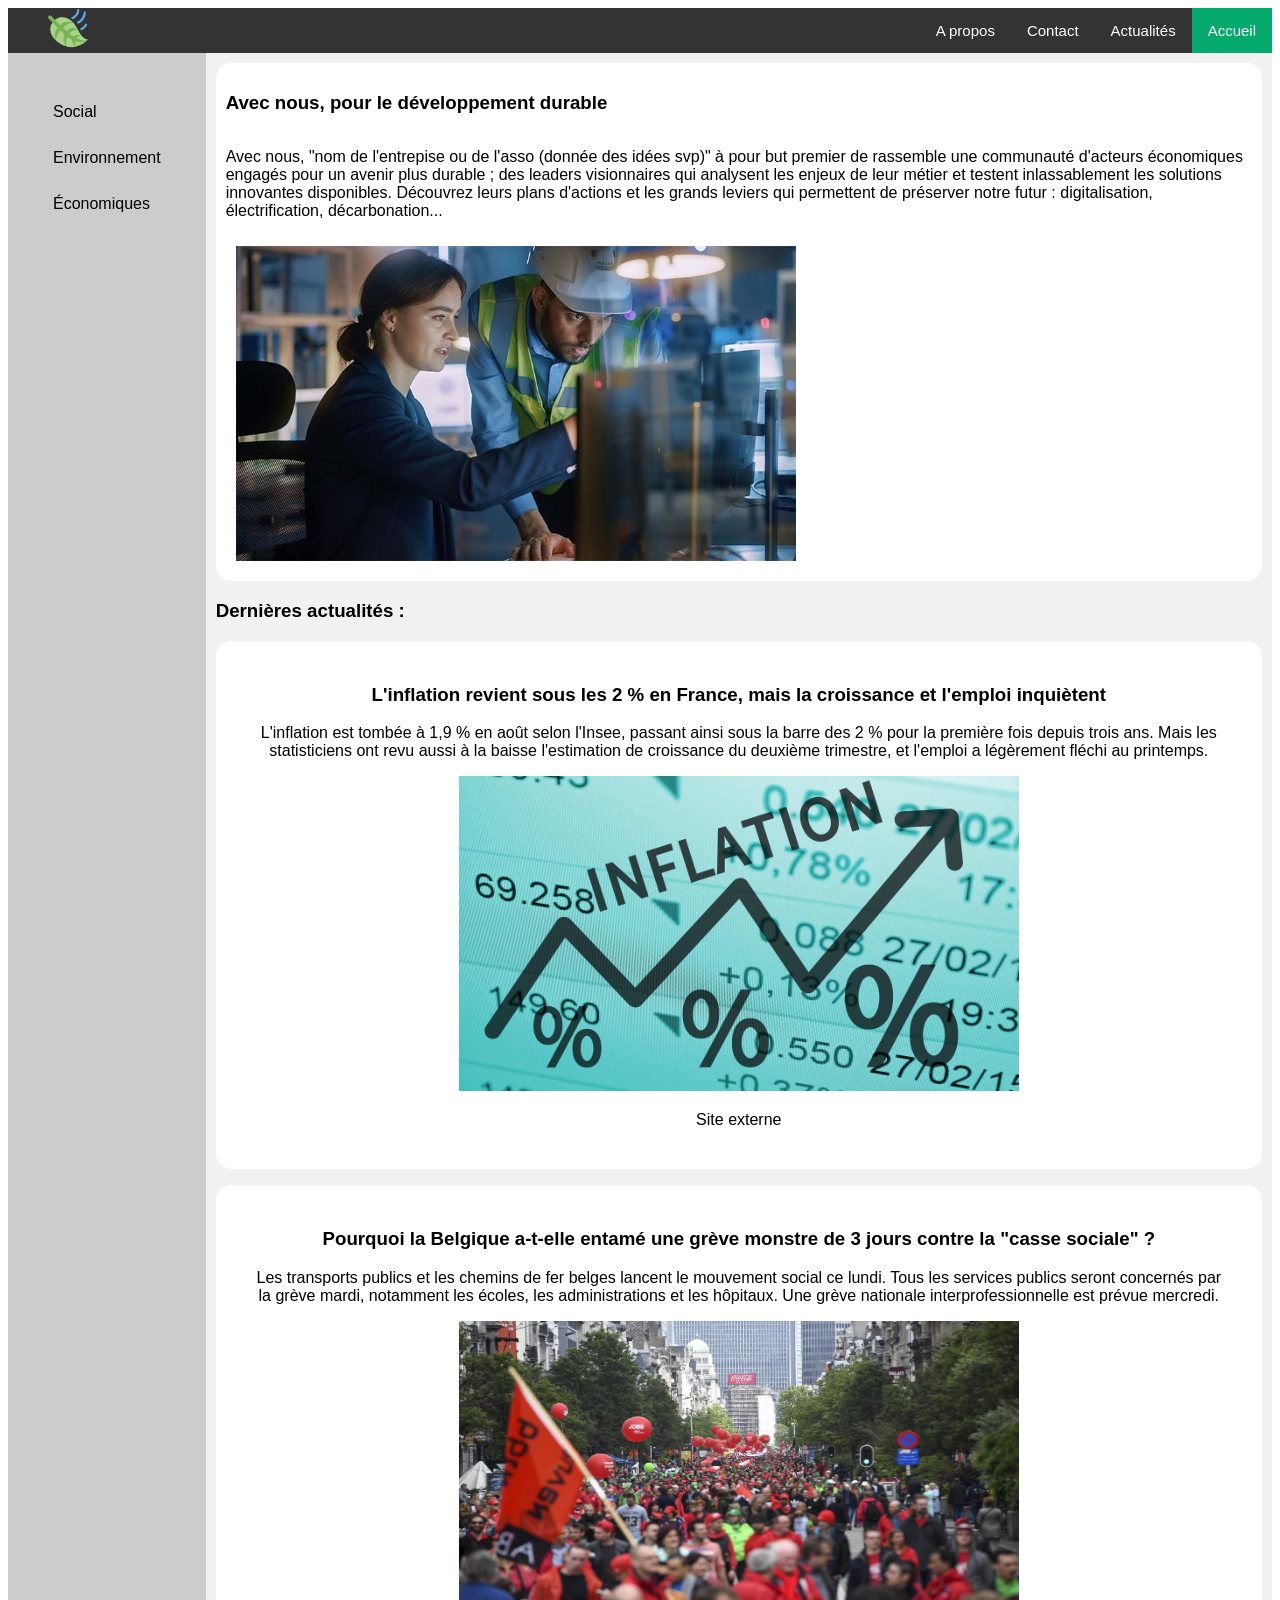
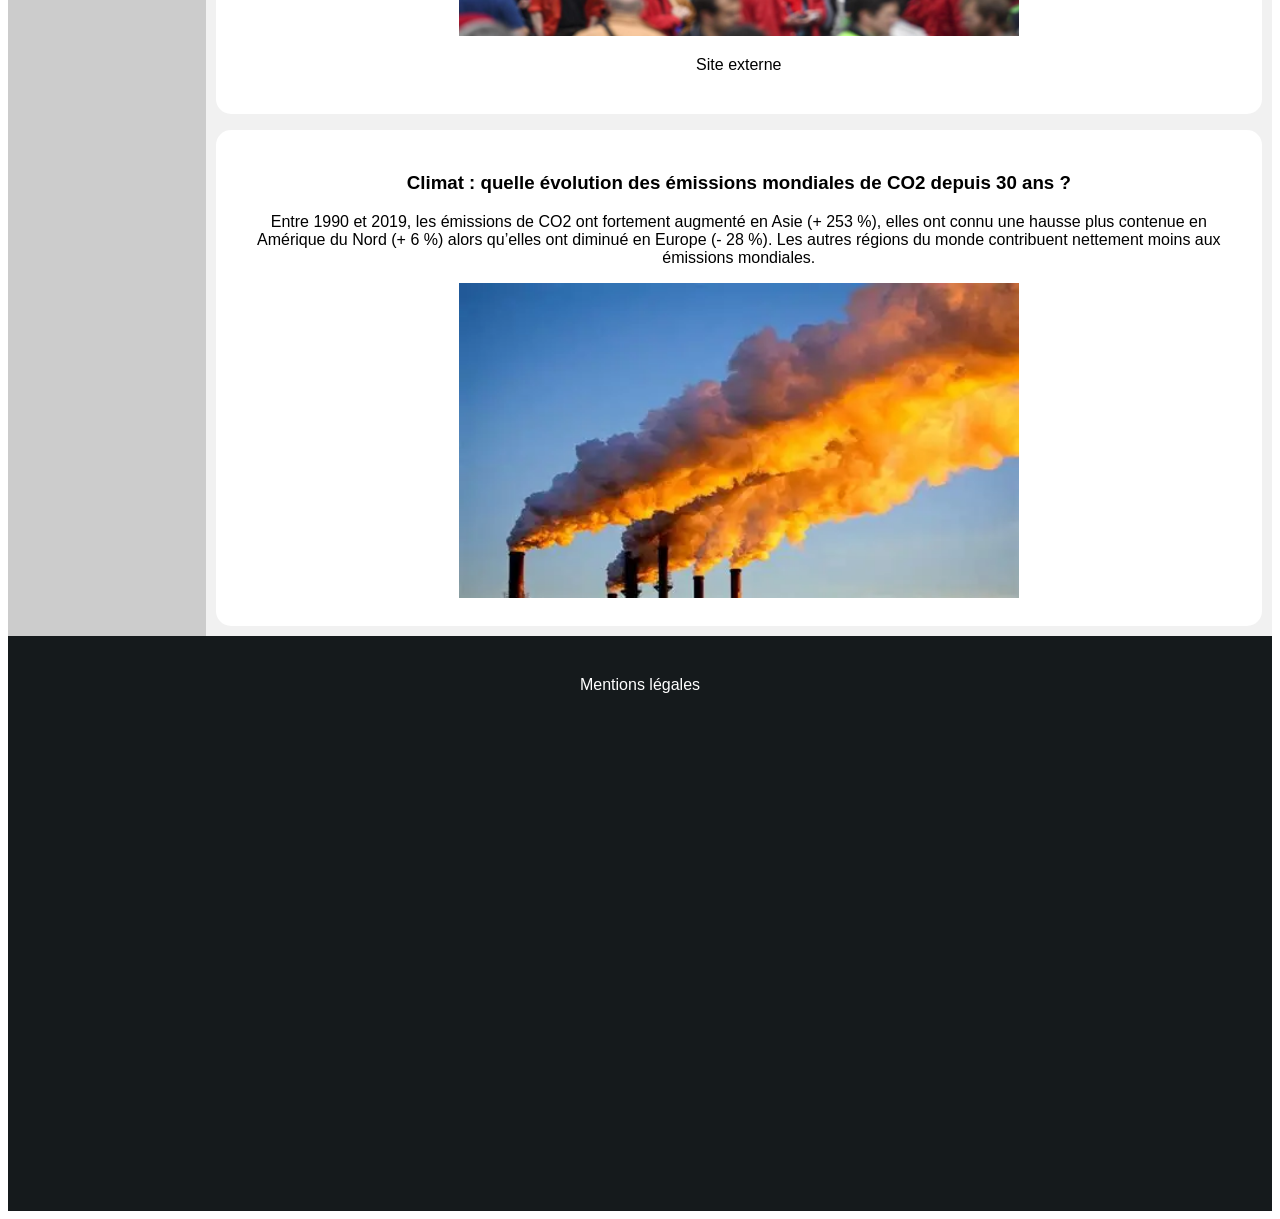
<file: index.html>
<!DOCTYPE html>
<html lang="fr">
<head>
<title>Accueil</title>
<link rel="icon" href="images\logo.png" />
<link href="https://uiaas.myschneider.se.com/@quartzds/se-fonts/@1.0.0-beta.5/dist/fonts/ArialRoundedMTforSE-Bold_Paneuropean.woff2" rel="stylesheet">
<link rel="stylesheet" href="mystyle.css">
<meta charset="utf-8">
<meta name="viewport" content="width=device-width, initial-scale=1">
<style>

</style>
</head>



<header>

<ul class="topnav">
  <img src="images\logo.png" width="40" height="40" >
  <li><a class="active" href="index.html">Accueil</a></li>
  <li><a href="news.html">Actualités</a></li>
  <li><a href="contact.html">Contact</a></li>
  <li class="right"><a href="about.html">A propos</a></li>
</ul>


 
</div>

</header>

<body>

<section>

 <nav>
<ul class="slidenav">
  <li><a href="news_social.html">Social</a></li>
  <li><a href="news_environnement.html">Environnement</a></li>
  <li><a href="news_economique.html">Économiques</a></li>
</ul>
 </nav>

<article>
  
<div class="block">
  
<div id="block" class="item">
<div class="aligne">

<h1>Avec nous, pour le développement durable</h1>
<p> Avec nous, "nom de l'entrepise ou de l'asso (donnée des idées svp)" à pour but premier de rassemble une communauté d'acteurs économiques engagés pour un avenir plus durable ; des leaders visionnaires qui analysent les enjeux de leur métier et testent inlassablement les solutions innovantes disponibles. Découvrez leurs plans d'actions et les grands leviers qui permettent de préserver notre futur : digitalisation, électrification, décarbonation...</p>
<div class="centerimg">

<img src="images\Accueil.jpg">

</div>
</div>

</div>
<h1>Dernières  actualités :</h1>



<div id="block" class="item">
<a href="https://www.lesechos.fr/economie-france/conjoncture/linflation-revient-sous-les-2-en-france-mais-la-croissance-et-lemploi-inquietent-2116070">
<h1>L'inflation revient sous les 2 % en France, mais la croissance et l'emploi inquiètent</h1>
<p>L'inflation est tombée à 1,9 % en août selon l'Insee, passant ainsi sous la barre des 2 % pour la première fois depuis trois ans. Mais les statisticiens ont revu aussi à la baisse l'estimation de croissance du deuxième trimestre, et l'emploi a légèrement fléchi au printemps.</p>

<img src="images\news_economie__a1_minia.jpeg"  width="560" height="315">
<p>Site externe</p>

</a>
</div>

<p> </p>


<div id="block" class="item">
<a href="https://www.tf1info.fr/international/pourquoi-la-belgique-a-t-elle-entame-une-greve-monstre-de-3-jours-contre-la-casse-sociale-2408554.html">
<h1>Pourquoi la Belgique a-t-elle entamé une grève monstre de 3 jours contre la "casse sociale" ?</h1>
<p>Les transports publics et les chemins de fer belges lancent le mouvement social ce lundi.  Tous les services publics seront concernés par la grève mardi, notamment les écoles, les administrations et les hôpitaux.
Une grève nationale interprofessionnelle est prévue mercredi.</p>

<img src="images\news_social__a1_minia.jpg"  width="560" height="315">
<p>Site externe</p>

</a>
</div>

<p> </p>


<div id="block" class="item">
<a href="news_environnement_a1.html">
<h1>Climat : quelle évolution des émissions mondiales de CO2 depuis 30 ans ?</h1>
<p>Entre 1990 et 2019, les émissions de CO2 ont fortement augmenté en Asie (+ 253 %), elles ont connu une hausse plus contenue en Amérique du Nord (+ 6 %) alors qu’elles ont diminué en Europe (- 28 %). Les autres régions du monde contribuent nettement moins aux émissions mondiales.</p>

<img src="images\news_environnement__a1_minia.webp"  width="560" height="315">

</a>
</div>


</div>



 </article>
</section>


<footer>
 <p><a href="mentions_legal.html">Mentions légales</p>
</footer>


</body>
</html>
</file>
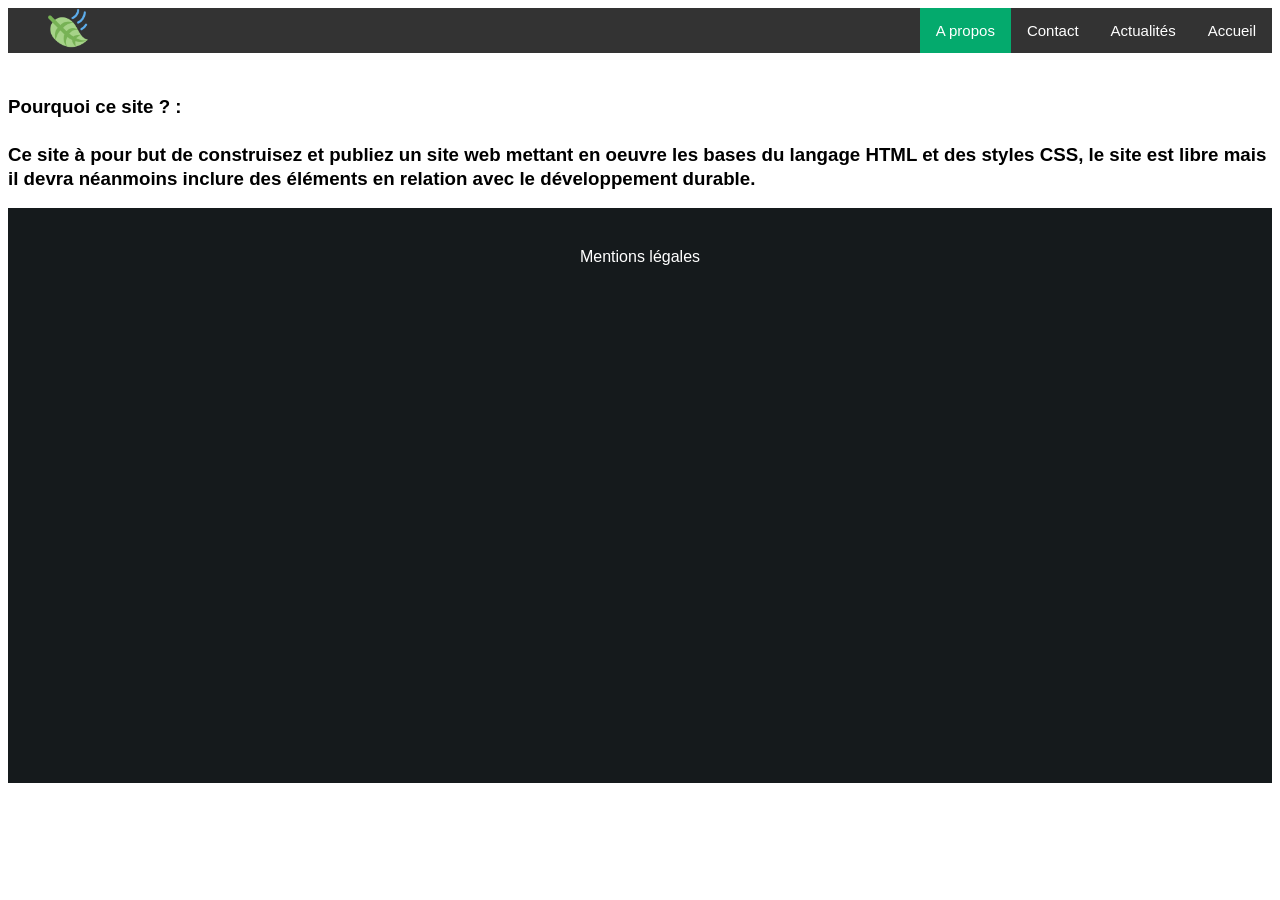
<file: about.html>
<!DOCTYPE html>
<html lang="fr">
<head>
<title>A propos</title>
<link rel="icon" href="images\logo.png" />
<link href="https://uiaas.myschneider.se.com/@quartzds/se-fonts/@1.0.0-beta.5/dist/fonts/ArialRoundedMTforSE-Bold_Paneuropean.woff2" rel="stylesheet">
<link rel="stylesheet" href="mystyle.css">
<meta charset="utf-8">
<meta name="viewport" content="width=device-width, initial-scale=1">
<style>

</style>
</head>



<header>

<ul class="topnav">
  <img src="images\logo.png" width="40" height="40" >
  <li><a href="index.html">Accueil</a></li>
  <li><a href="news.html">Actualités</a></li>
  <li><a href="contact.html">Contact</a></li>
  <li class="right"><a class="active" href="about.html">A propos</a></li>
</ul>


 
</div>

</header>

<body>

<section>







  
 
<h1>  	</h1>

<p> </p>
<h3><br>ㅤPourquoi ce site ? :<br>
<br>
ㅤㅤCe site à pour but de construisez et publiez un site web mettant en oeuvre les bases du langage HTML et des styles CSS, le site est libre mais il devra néanmoins inclure des éléments en relation avec le
développement durable.
</h3>
 
 

 




</section>


<footer>
 <p><a href="mentions_legal.html">Mentions légales</p>
</footer>


</body>
</html>
</file>
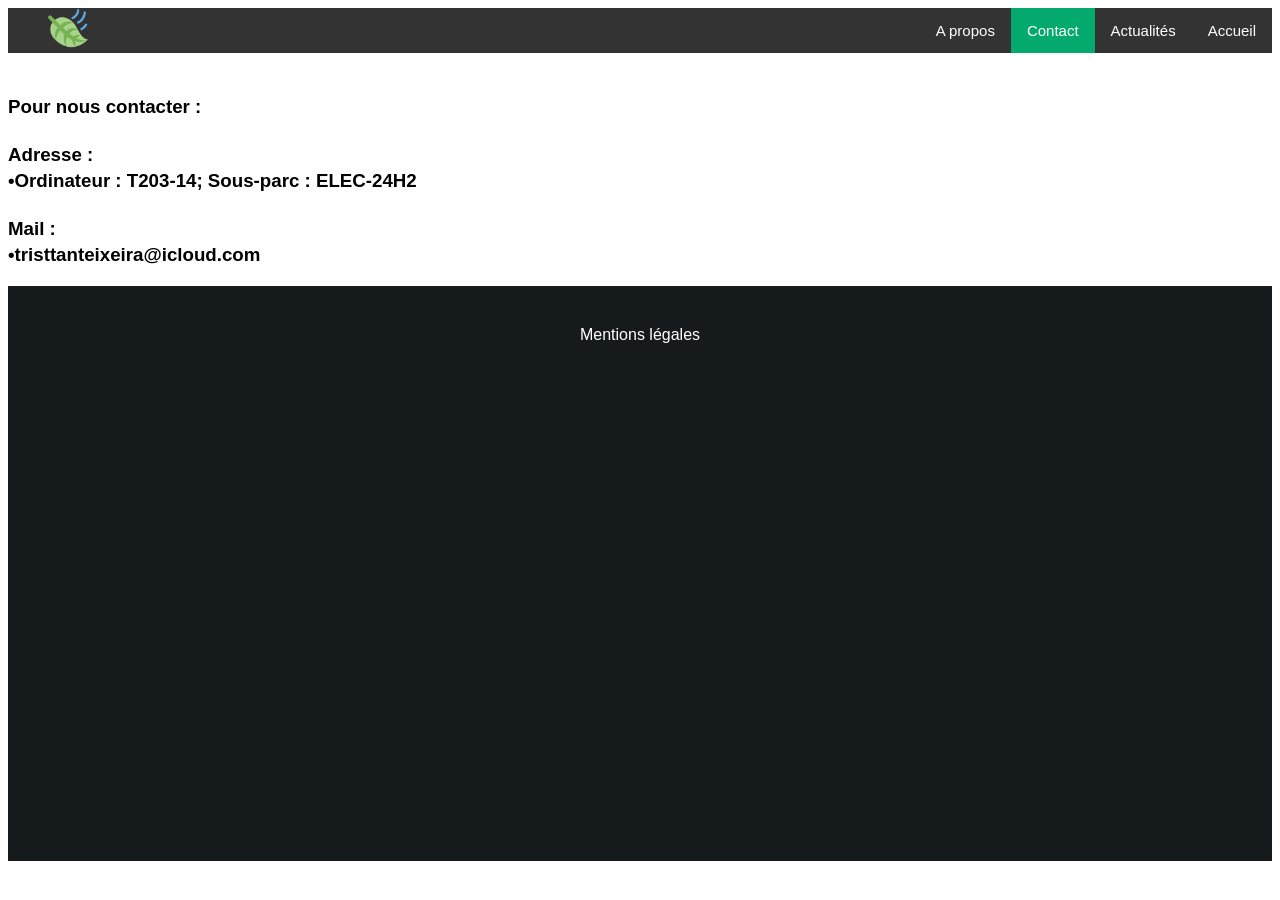
<file: contact.html>
<!DOCTYPE html>
<html lang="fr">
<head>
<title>Contact</title>
<link rel="icon" href="images\logo.png" />
<link href="https://uiaas.myschneider.se.com/@quartzds/se-fonts/@1.0.0-beta.5/dist/fonts/ArialRoundedMTforSE-Bold_Paneuropean.woff2" rel="stylesheet">
<link rel="stylesheet" href="mystyle.css">
<meta charset="utf-8">
<meta name="viewport" content="width=device-width, initial-scale=1">
<style>

</style>
</head>



<header>

<ul class="topnav">
  <img src="images\logo.png" width="40" height="40" >
  <li><a  href="index.html">Accueil</a></li>
  <li><a href="news.html">Actualités</a></li>
  <li><a class="active" href="contact.html">Contact</a></li>
  <li class="right"><a href="about.html">A propos</a></li>
</ul>


 
</div>

</header>

<body>

<section>







  
 
<h1>  	</h1>

<p> </p>
<h3><br>ㅤPour nous contacter :<br>
<br>
ㅤㅤAdresse :<br>
ㅤㅤㅤ•ㅤOrdinateur : T203-14; Sous-parc : ELEC-24H2<br>
<br>
ㅤㅤMail :<br>
ㅤㅤㅤ•ㅤtristtanteixeira@icloud.com</h3>
 
 

 




</section>


<footer>
 <p><a href="mentions_legal.html">Mentions légales</p>
</footer>


</body>
</html>
</file>
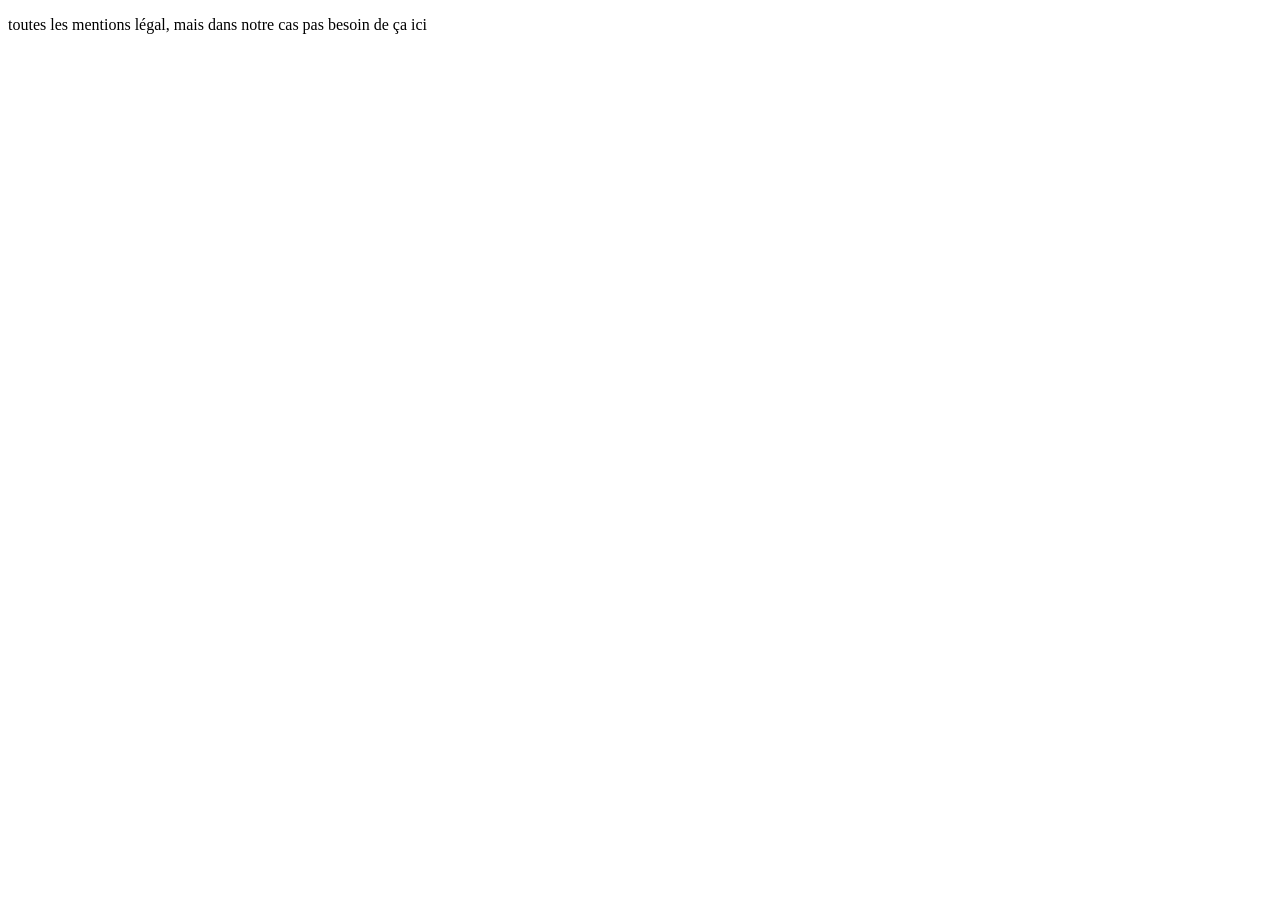
<file: mentions_legal.html>
<!DOCTYPE html>
<html lang="fr">
<head>
<title>Test</title>
<link rel="icon" href="U:\Downloads\1f343.png" />
<link href="https://uiaas.myschneider.se.com/@quartzds/se-fonts/@1.0.0-beta.5/dist/fonts/ArialRoundedMTforSE-Bold_Paneuropean.woff2" rel="stylesheet">
<meta charset="utf-8">
<meta name="viewport" content="width=device-width, initial-scale=1">
</head>






<header>


</header>


<body>
<p>toutes les mentions légal, mais dans notre cas pas besoin de ça ici </p>

</body>
</html>
</file>
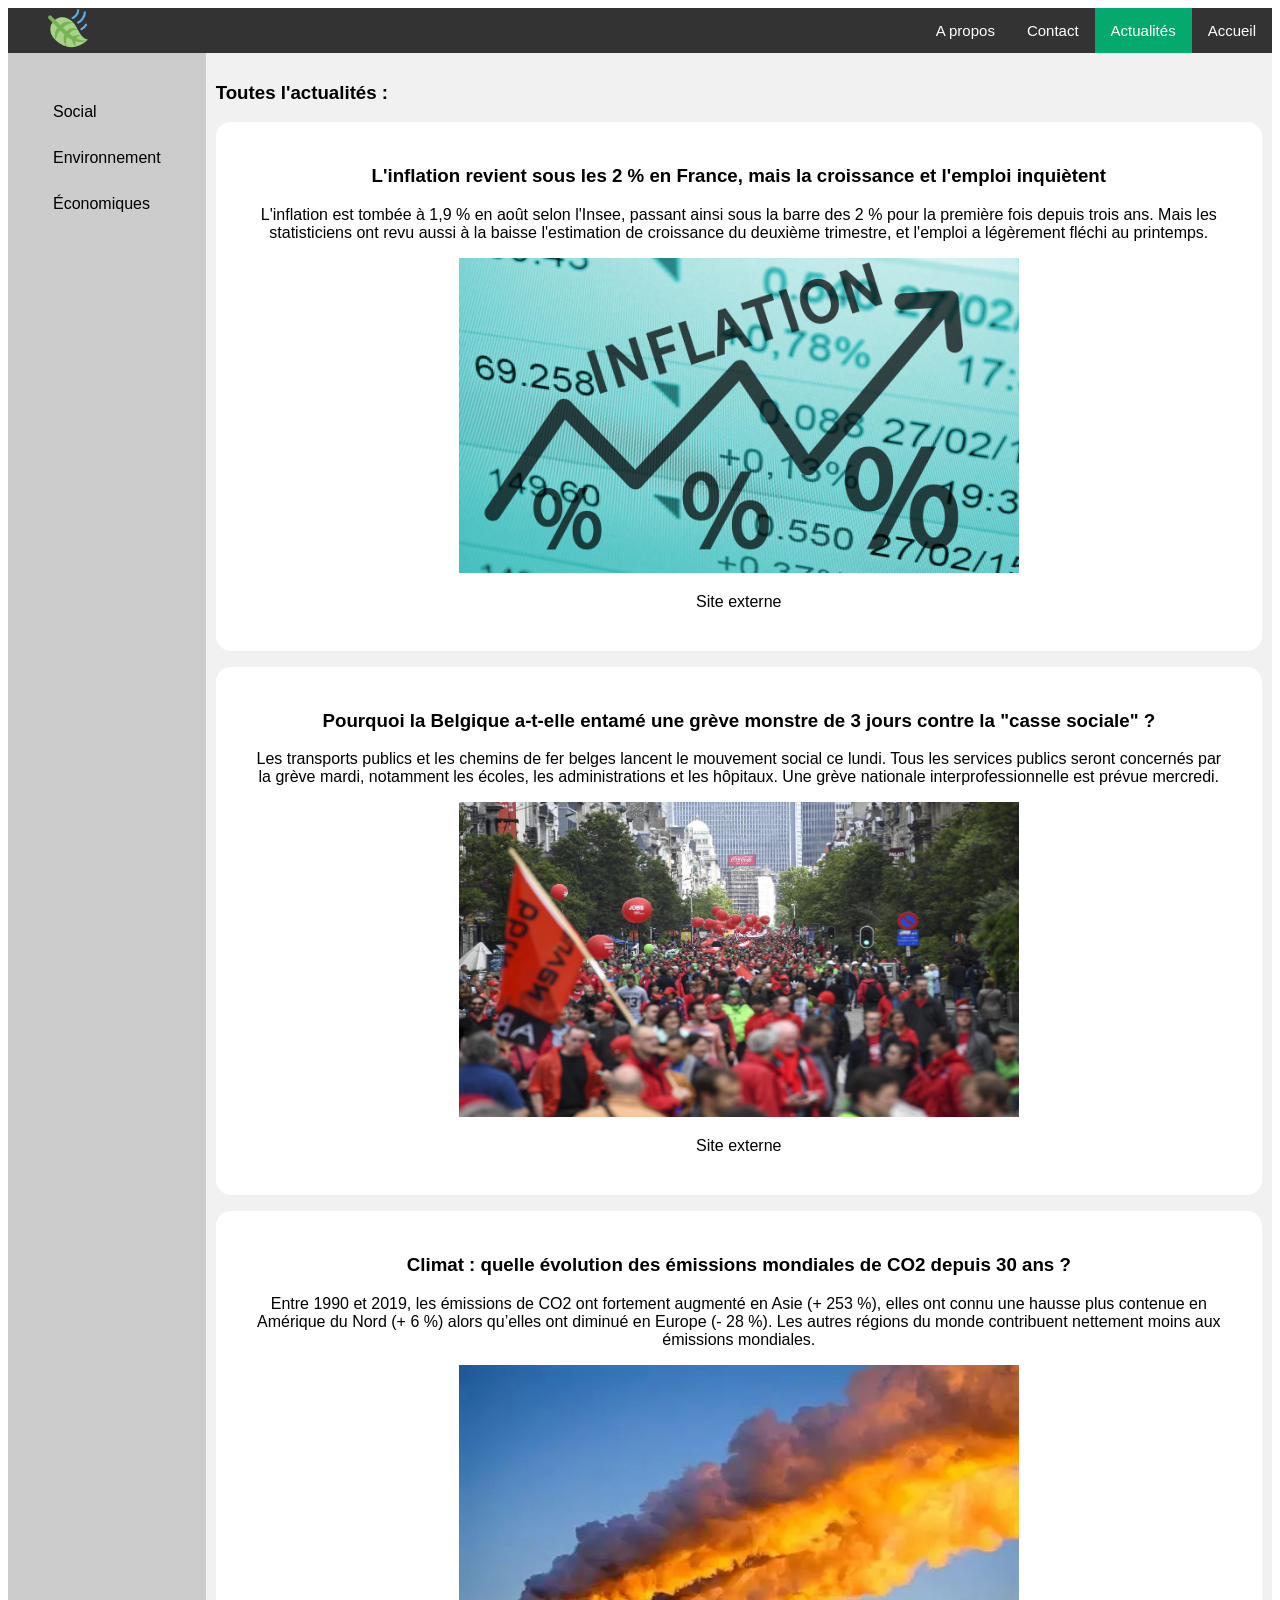
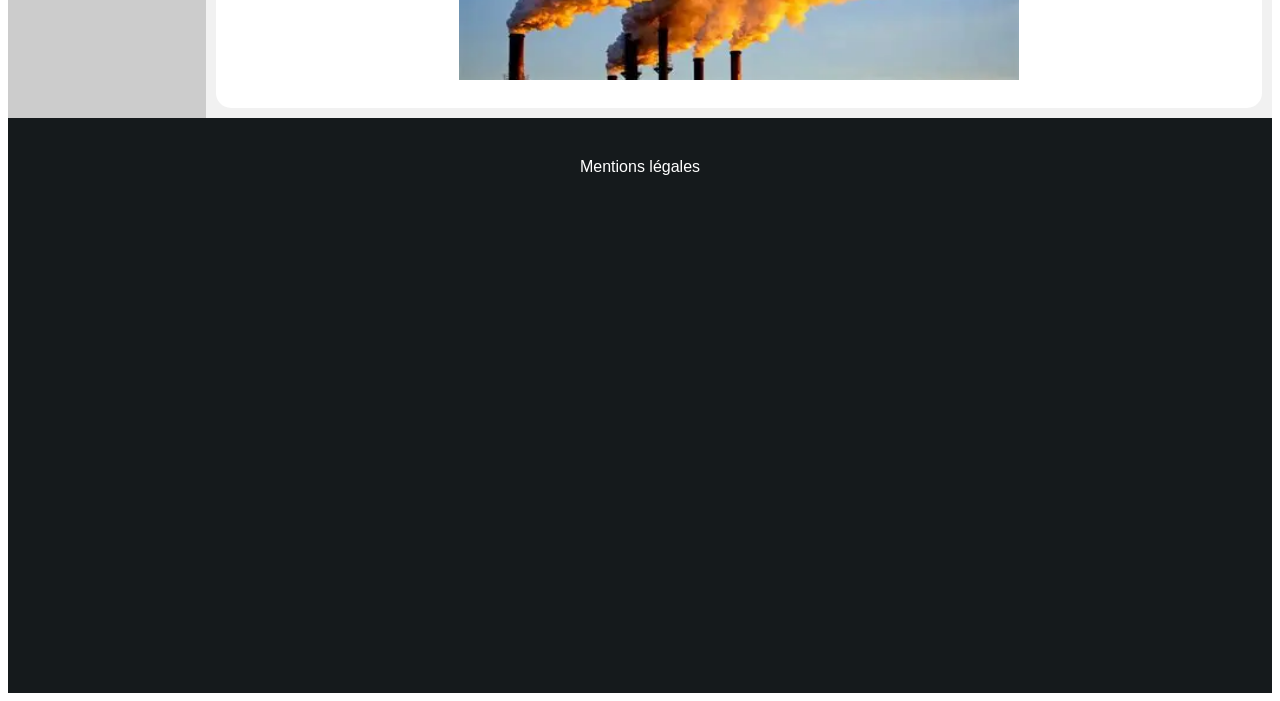
<file: news.html>
<!DOCTYPE html>
<html lang="fr">
<head>
<title>Actualités</title>
<link rel="icon" href="images\logo.png" />
<link href="https://uiaas.myschneider.se.com/@quartzds/se-fonts/@1.0.0-beta.5/dist/fonts/ArialRoundedMTforSE-Bold_Paneuropean.woff2" rel="stylesheet">
<link rel="stylesheet" href="mystyle.css">
<meta charset="utf-8">
<meta name="viewport" content="width=device-width, initial-scale=1">
<style>


</style>
</head>



<header>

<ul class="topnav">
  <img src="images\logo.png" width="40" height="40" >
  <li><a href="index.html">Accueil</a></li>
  <li><a class="active" href="news.html">Actualités</a></li>
  <li><a href="contact.html">Contact</a></li>
  <li class="right"><a href="about.html">A propos</a></li>
</ul>


 
</div>

</header>

<body>

<section>

 <nav>
<ul class="slidenav">
  <li><a href="news_social.html">Social</a></li>
  <li><a href="news_environnement.html">Environnement</a></li>
  <li><a href="news_economique.html">Économiques</a></li>
</ul>
 </nav>

<article>
  
<div class="block">
  

<h1>Toutes l'actualités :</h1>



<div id="block" class="item">
<a href="https://www.lesechos.fr/economie-france/conjoncture/linflation-revient-sous-les-2-en-france-mais-la-croissance-et-lemploi-inquietent-2116070">
<h1>L'inflation revient sous les 2 % en France, mais la croissance et l'emploi inquiètent</h1>

<p>L'inflation est tombée à 1,9 % en août selon l'Insee, passant ainsi sous la barre des 2 % pour la première fois depuis trois ans. Mais les statisticiens ont revu aussi à la baisse l'estimation de croissance du deuxième trimestre, et l'emploi a légèrement fléchi au printemps.</p>
<img src="images\news_economie__a1_minia.jpeg"  width="560" height="315">

<p>Site externe</p>

</a>
</div>

<p> </p>

<div id="block" class="item">
<a href="https://www.tf1info.fr/international/pourquoi-la-belgique-a-t-elle-entame-une-greve-monstre-de-3-jours-contre-la-casse-sociale-2408554.html">
<h1>Pourquoi la Belgique a-t-elle entamé une grève monstre de 3 jours contre la "casse sociale" ?</h1>

<p>Les transports publics et les chemins de fer belges lancent le mouvement social ce lundi.  Tous les services publics seront concernés par la grève mardi, notamment les écoles, les administrations et les hôpitaux.
Une grève nationale interprofessionnelle est prévue mercredi.</p>

<img src="images\news_social__a1_minia.jpg"  width="560" height="315">
<p>Site externe</p>

</a>
</div>

<p> </p>


<div id="block" class="item">
<a href="news_environnement_a1.html">
<h1>Climat : quelle évolution des émissions mondiales de CO2 depuis 30 ans ?</h1>
<p>Entre 1990 et 2019, les émissions de CO2 ont fortement augmenté en Asie (+ 253 %), elles ont connu une hausse plus contenue en Amérique du Nord (+ 6 %) alors qu’elles ont diminué en Europe (- 28 %). Les autres régions du monde contribuent nettement moins aux émissions mondiales.</p>

<img src="images\news_environnement__a1_minia.webp"  width="560" height="315">

</a>
</div>

</div>



 </article>
</section>


<footer>
 <p><a href="mentions_legal.html">Mentions légales</p>
</footer>


</body>
</html>
</file>
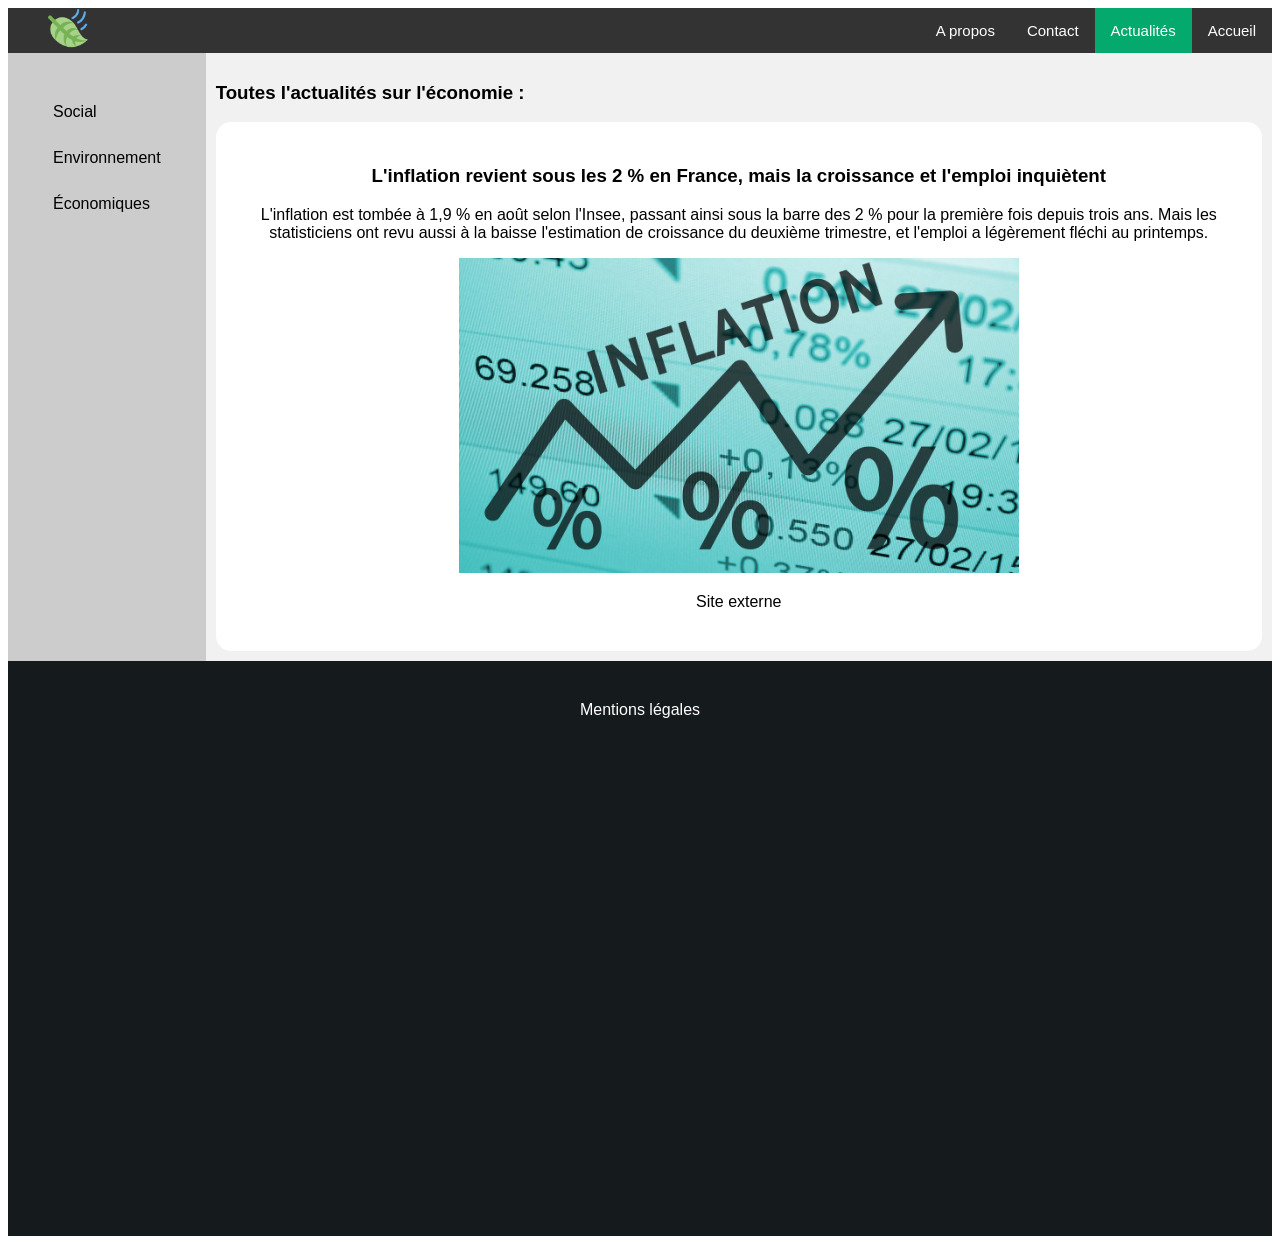
<file: news_economique.html>
<!DOCTYPE html>
<html lang="fr">
<head>
<title>Actualités économiques</title>
<link rel="icon" href="images\logo.png" />
<link href="https://uiaas.myschneider.se.com/@quartzds/se-fonts/@1.0.0-beta.5/dist/fonts/ArialRoundedMTforSE-Bold_Paneuropean.woff2" rel="stylesheet">
<link rel="stylesheet" href="mystyle.css">
<meta charset="utf-8">
<meta name="viewport" content="width=device-width, initial-scale=1">
<style>


</style>
</head>



<header>

<ul class="topnav">
  <img src="images\logo.png" width="40" height="40" >
  <li><a href="index.html">Accueil</a></li>
  <li><a class="active" href="news.html">Actualités</a></li>
  <li><a href="contact.html">Contact</a></li>
  <li class="right"><a href="about.html">A propos</a></li>
</ul>


 
</div>

</header>

<body>

<section>

 <nav>
<ul class="slidenav">
  <li><a href="news_social.html">Social</a></li>
  <li><a href="news_environnement.html">Environnement</a></li>
  <li><a href="news_economique.html">Économiques</a></li>
</ul>
 </nav>

<article>
  
<div class="block">
  

<h1>Toutes l'actualités sur l'économie :</h1>



<div id="block" class="item">
<a href="https://www.lesechos.fr/economie-france/conjoncture/linflation-revient-sous-les-2-en-france-mais-la-croissance-et-lemploi-inquietent-2116070">
<h1>L'inflation revient sous les 2 % en France, mais la croissance et l'emploi inquiètent</h1>
<p>L'inflation est tombée à 1,9 % en août selon l'Insee, passant ainsi sous la barre des 2 % pour la première fois depuis trois ans. Mais les statisticiens ont revu aussi à la baisse l'estimation de croissance du deuxième trimestre, et l'emploi a légèrement fléchi au printemps.</p>

<img src="images\news_economie__a1_minia.jpeg"  width="560" height="315">
<p>Site externe</p>

</a>
</div>






</div>



 </article>
</section>


<footer>
 <p><a href="mentions_legal.html">Mentions légales</p>
</footer>


</body>
</html>
</file>
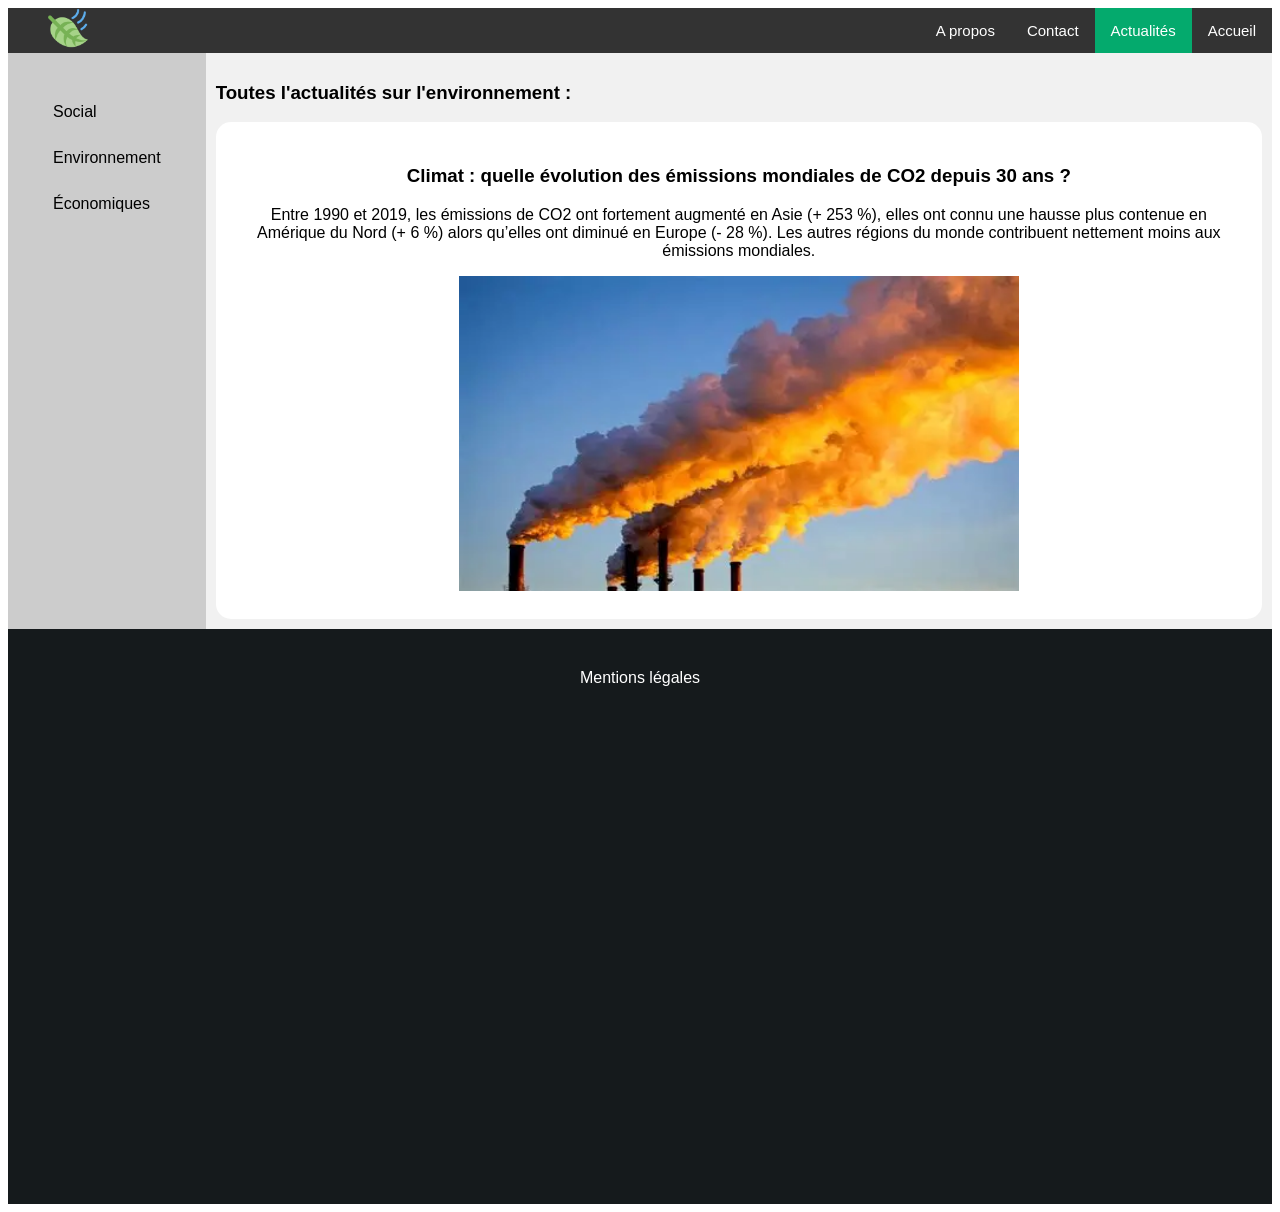
<file: news_environnement.html>
<!DOCTYPE html>
<html lang="fr">
<head>
<title>Actualités environnement</title>
<link rel="icon" href="images\logo.png" />
<link href="https://uiaas.myschneider.se.com/@quartzds/se-fonts/@1.0.0-beta.5/dist/fonts/ArialRoundedMTforSE-Bold_Paneuropean.woff2" rel="stylesheet">
<link rel="stylesheet" href="mystyle.css">
<meta charset="utf-8">
<meta name="viewport" content="width=device-width, initial-scale=1">
<style>


</style>
</head>



<header>

<ul class="topnav">
  <img src="images\logo.png" width="40" height="40" >
  <li><a href="index.html">Accueil</a></li>
  <li><a class="active" href="news.html">Actualités</a></li>
  <li><a href="contact.html">Contact</a></li>
  <li class="right"><a href="about.html">A propos</a></li>
</ul>


 
</div>

</header>

<body>

<section>

 <nav>
<ul class="slidenav">
  <li><a href="news_social.html">Social</a></li>
  <li><a href="news_environnement.html">Environnement</a></li>
  <li><a href="news_economique.html">Économiques</a></li>
</ul>
 </nav>

<article>
  
<div class="block">
  

<h1>Toutes l'actualités sur l'environnement :</h1>



<div id="block" class="item">
<a href="news_environnement_a1.html">
<h1>Climat : quelle évolution des émissions mondiales de CO2 depuis 30 ans ?</h1>
<p>Entre 1990 et 2019, les émissions de CO2 ont fortement augmenté en Asie (+ 253 %), elles ont connu une hausse plus contenue en Amérique du Nord (+ 6 %) alors qu’elles ont diminué en Europe (- 28 %). Les autres régions du monde contribuent nettement moins aux émissions mondiales.</p>

<img src="images\news_environnement__a1_minia.webp"  width="560" height="315">

</a>
</div>






</div>



 </article>
</section>


<footer>
 <p><a href="mentions_legal.html">Mentions légales</p>
</footer>


</body>
</html>
</file>
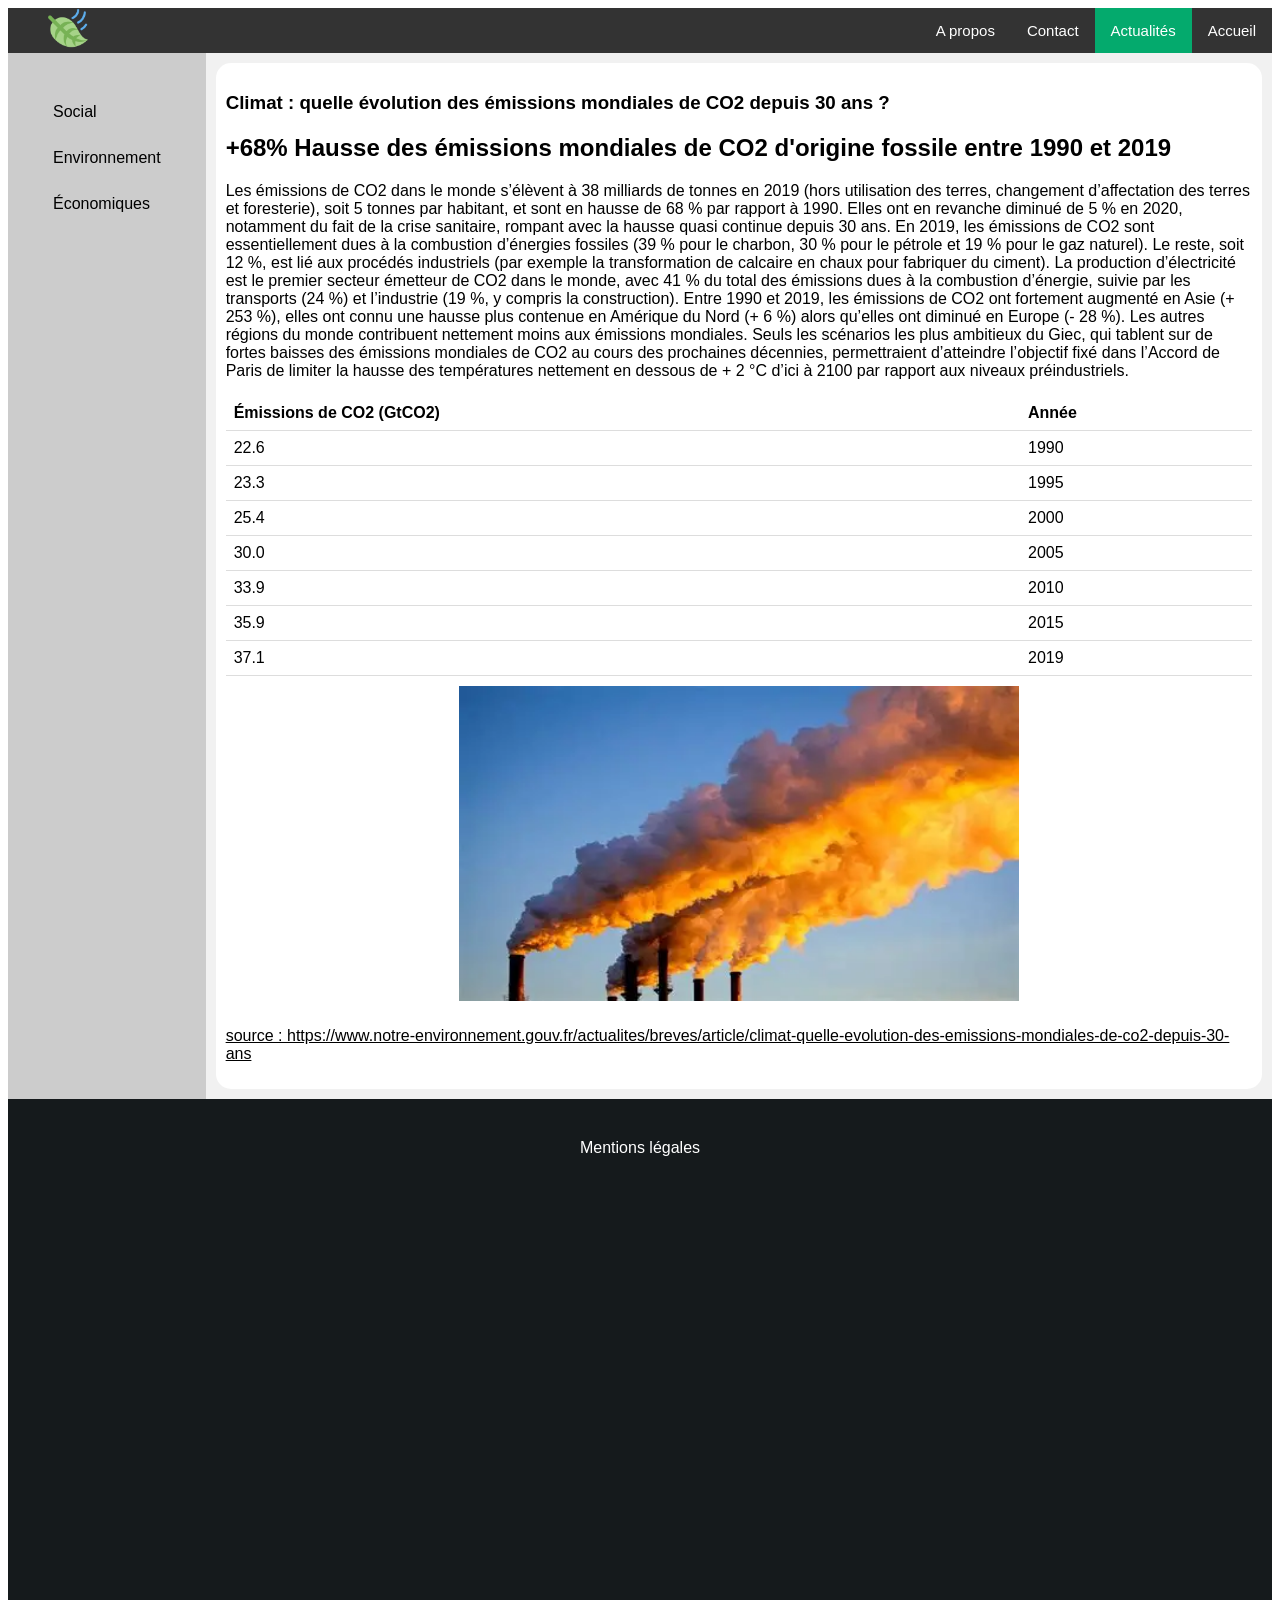
<file: news_environnement_a1.html>
<!DOCTYPE html>
<html lang="fr">
<head>
<title>Climat : quelle évolution des émissions mondiales de CO2 depuis 30 ans ?</title>
<link rel="icon" href="images\logo.png" />
<link href="https://uiaas.myschneider.se.com/@quartzds/se-fonts/@1.0.0-beta.5/dist/fonts/ArialRoundedMTforSE-Bold_Paneuropean.woff2" rel="stylesheet">
<link rel="stylesheet" href="mystyle.css">
<meta charset="utf-8">
<meta name="viewport" content="width=device-width, initial-scale=1">
<style>


</style>
</head>



<header>

<ul class="topnav">
  <img src="images\logo.png" width="40" height="40" >
  <li><a href="index.html">Accueil</a></li>
  <li><a class="active" href="news.html">Actualités</a></li>
  <li><a href="contact.html">Contact</a></li>
  <li class="right"><a href="about.html">A propos</a></li>
</ul>


 
</div>

</header>

<body>

<section>

 <nav>
<ul class="slidenav">
  <li><a href="news_social.html">Social</a></li>
  <li><a href="news_environnement.html">Environnement</a></li>
  <li><a href="news_economique.html">Économiques</a></li>
</ul>
 </nav>

<article>
  
<div class="block">
  


<div id="block" class="item">
<h1>Climat : quelle évolution des émissions mondiales de CO2 depuis 30 ans ?</h1>
<h2> +68% Hausse des émissions mondiales de CO2 d'origine fossile entre 1990 et 2019</h2>

<p> Les émissions de CO2 dans le monde s’élèvent à 38 milliards de tonnes en 2019 (hors utilisation des terres, changement d’affectation des terres et foresterie), soit 5 tonnes par habitant, et sont en hausse de 68 % par rapport à 1990. Elles ont en revanche diminué de 5 % en 2020, notamment du fait de la crise sanitaire, rompant avec la hausse quasi continue depuis 30 ans.

En 2019, les émissions de CO2 sont essentiellement dues à la combustion d’énergies fossiles (39 % pour le charbon, 30 % pour le pétrole et 19 % pour le gaz naturel). Le reste, soit 12 %, est lié aux procédés industriels (par exemple la transformation de calcaire en chaux pour fabriquer du ciment). La production d’électricité est le premier secteur émetteur de CO2 dans le monde, avec 41 % du total des émissions dues à la combustion d’énergie, suivie par les transports (24 %) et l’industrie (19 %, y compris la construction).

Entre 1990 et 2019, les émissions de CO2 ont fortement augmenté en Asie (+ 253 %), elles ont connu une hausse plus contenue en Amérique du Nord (+ 6 %) alors qu’elles ont diminué en Europe (- 28 %). Les autres régions du monde contribuent nettement moins aux émissions mondiales.

Seuls les scénarios les plus ambitieux du Giec, qui tablent sur de fortes baisses des émissions mondiales de CO2 au cours des prochaines décennies, permettraient d’atteindre l’objectif fixé dans l’Accord de Paris de limiter la hausse des températures nettement en dessous de + 2 °C d’ici à 2100 par rapport aux niveaux préindustriels.</p>


<table>
  <tr>
    <th>Émissions de CO2 (GtCO2)</th>
    <th>Année</th>
  </tr>
  <tr>
    <td>22.6</td>
    <td>1990</td>
  </tr>
  <tr>
    <td>23.3</td>
    <td>1995</td>
  </tr>
  <tr>
    <td>25.4</td>
    <td>2000</td>
  </tr>
  <tr>
    <td>30.0</td>
    <td>2005</td>
  </tr>
  <tr>
    <td>33.9</td>
    <td>2010</td>
  </tr>
  <tr>
    <td>35.9</td>
    <td>2015</td>
  </tr>
  <tr>
    <td>37.1</td>
    <td>2019</td>
  </tr>
</table>


<div class="centerimg">

<img src="images\news_environnement__a1_minia.webp"  width="560" height="315">
<p> </p>
<p> <u> source : https://www.notre-environnement.gouv.fr/actualites/breves/article/climat-quelle-evolution-des-emissions-mondiales-de-co2-depuis-30-ans </u> </p>
</a>
</div>
</div>






</div>



 </article>
</section>


<footer>
 <p><a href="mentions_legal.html">Mentions légales</p>
</footer>


</body>
</html>
</file>
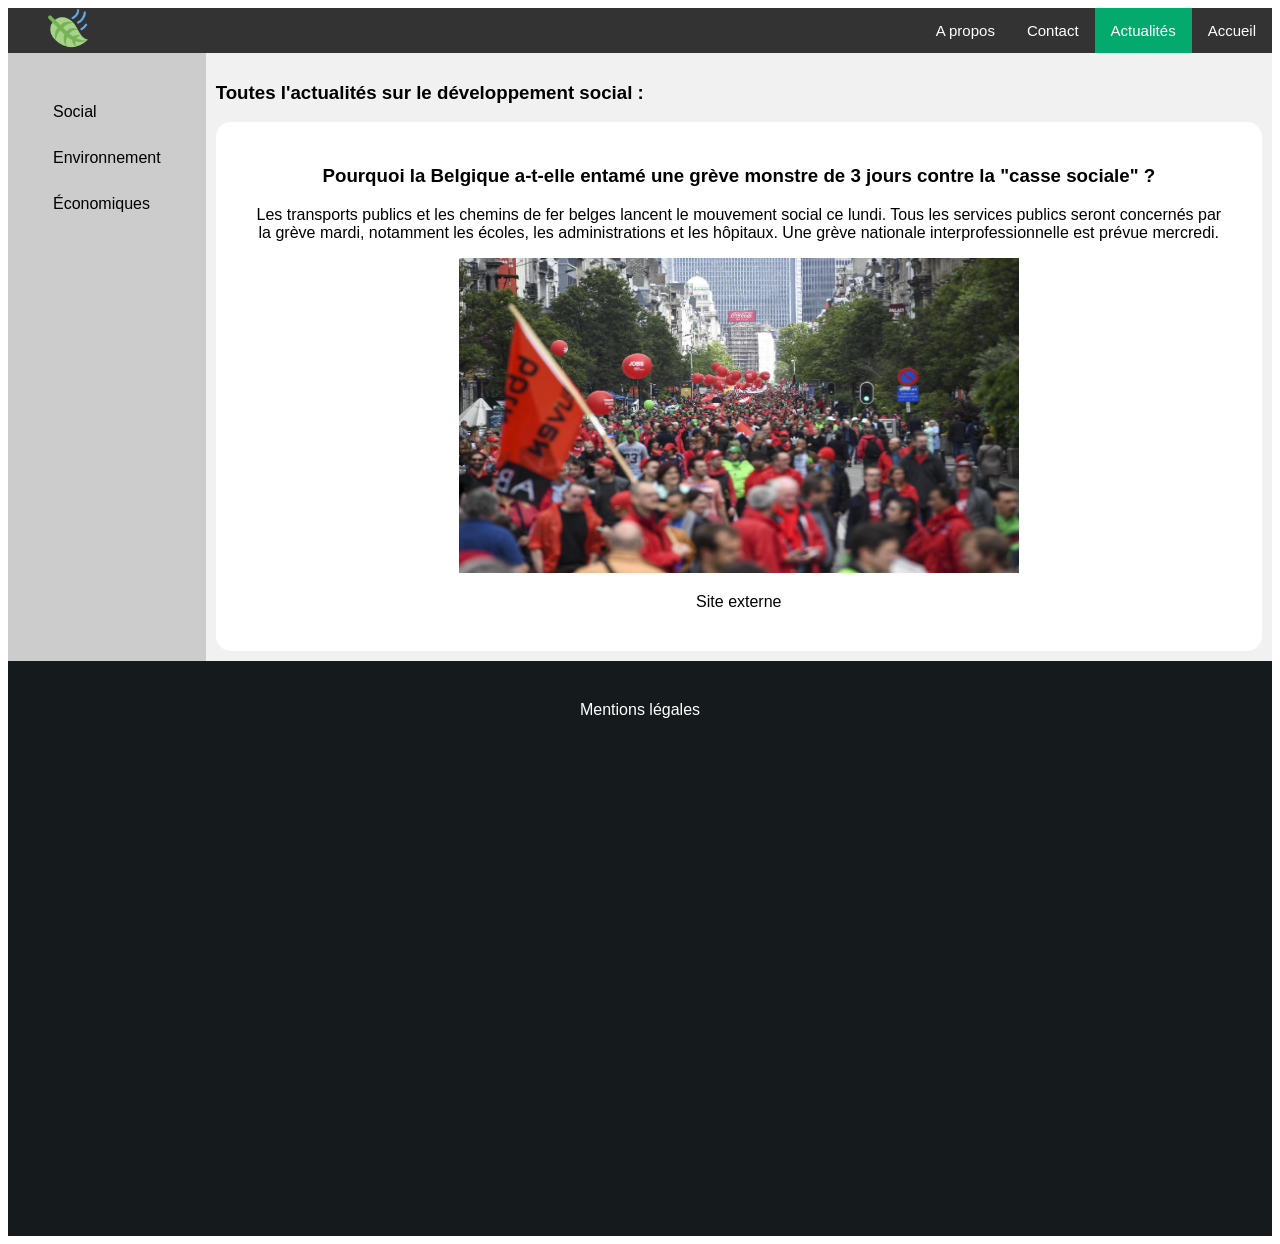
<file: news_social.html>
<!DOCTYPE html>
<html lang="fr">
<head>
<title>Actualités social</title>
<link rel="icon" href="images\logo.png" />
<link href="https://uiaas.myschneider.se.com/@quartzds/se-fonts/@1.0.0-beta.5/dist/fonts/ArialRoundedMTforSE-Bold_Paneuropean.woff2" rel="stylesheet">
<link rel="stylesheet" href="mystyle.css">
<meta charset="utf-8">
<meta name="viewport" content="width=device-width, initial-scale=1">
<style>


</style>
</head>



<header>

<ul class="topnav">
  <img src="images\logo.png" width="40" height="40" >
  <li><a href="index.html">Accueil</a></li>
  <li><a class="active" href="news.html">Actualités</a></li>
  <li><a href="contact.html">Contact</a></li>
  <li class="right"><a href="about.html">A propos</a></li>
</ul>


 
</div>

</header>

<body>

<section>

 <nav>
<ul class="slidenav">
  <li><a href="news_social.html">Social</a></li>
  <li><a href="news_environnement.html">Environnement</a></li>
  <li><a href="news_economique.html">Économiques</a></li>
</ul>
 </nav>

<article>
  
<div class="block">
  

<h1>Toutes l'actualités sur le développement social :</h1>






<div id="block" class="item">
<a href="https://www.tf1info.fr/international/pourquoi-la-belgique-a-t-elle-entame-une-greve-monstre-de-3-jours-contre-la-casse-sociale-2408554.html">
<h1>Pourquoi la Belgique a-t-elle entamé une grève monstre de 3 jours contre la "casse sociale" ?</h1>
<p>Les transports publics et les chemins de fer belges lancent le mouvement social ce lundi.  Tous les services publics seront concernés par la grève mardi, notamment les écoles, les administrations et les hôpitaux.
Une grève nationale interprofessionnelle est prévue mercredi.</p>

<img src="images\news_social__a1_minia.jpg"  width="560" height="315">
<p>Site externe</p>

</a>
</div>


</div>



 </article>
</section>


<footer>
 <p><a href="mentions_legal.html">Mentions légales</p>
</footer>


</body>
</html>
</file>
<file: mystyle.css>
body {
  font-family: "Stack Sans Headline", sans-serif;
  

header {
 background-color: white;
 font-size: 15px;
 color: white;
}

#aligne {
 width: auto;
 height: auto;
 position: relative;
 left: 50px;
 display: flex;
 flex-wrap: wrap;
 justify-content: flex-start;
 }


div.aligne {
 display: flex;
 flex-wrap: wrap;
 justify-content: flex-start;
}


#block {
 background-color: white;
 width: auto;
 height: auto;
 left: 50px;
 padding: 10px;
 border-radius: 15px;
 margin : auto;
 
}


div.centerimg {
	img {
	display: block;
	margin: auto;
	padding : 10px;
	}
}


table {
  font-family: arial, sans-serif;
  border-collapse: collapse;
  width: 100%;
}

th, td {
  padding: 8px;
  text-align: left;
  border-bottom: 1px solid #ddd;
}

tr:hover {background-color: #04AA6D;}



.tooltip {
  position: relative;
  display: inline-block;
  border-bottom: 1px dotted black;
  cursor: pointer;
}

.tooltiptext {
  visibility: hidden;
  width: 130px;
  background-color: black;
  color: #ffffff;
  text-align: center;
  border-radius: 6px;
  padding: 5px 0;
  position: absolute;
  z-index: 1;
  bottom: 100%;
  left: 65%;
  margin-left: -65px;
  opacity: 0.75;

}

.tooltip:hover .tooltiptext {
  visibility: visible;
}

#carre {
 background-color: white;
 width: auto;
 height: auto;
 left: 50px;
 display: flex;
 flex-wrap: wrap;
 justify-content: flex-start;
 padding: 10px;
 border-radius: 15px;
 margin : auto;
 position : relative
 
}


div.carre {
 display: flex;
 flex-wrap: wrap;
 justify-content: flex-start;
}




div.item {
margin : auto;

}





section {
 display: -webkit-flex;
 display: flex;
  width: auto;
 height: auto;
 
 a:link, a:visited {
  color: black;
  padding: 14px 25px;
  text-align: center;
  text-decoration: none;
  display: inline-block;

}

a:hover, a:active {
  background-color: #04AA6D;
  color: white;
  border-radius: 10px;
  }
  
 
 
 }


nav {
 -webkit-flex: 1;
 -ms-flex: 1;
 flex: -1;
 background: #ccc;
 padding: 20px;
}


nav ul {
 list-style-type: none;
 padding: 0;
}


article {

 background-color: #f1f1f1;
 color: black;
 padding: 10px;
 position : relative;
}


footer {
height: 555px;
 background-color: #151A1C;
 padding: 10px;
 text-align: center;
 color: white;
 
 
  a:link, a:visited {
  color: white;
  padding: 14px 25px;
  text-align: center;
  text-decoration: none;
  display: inline-block;

}

a:hover, a:active {
  background-color: #04AA6D;
  color: black;
  border-radius: 10px;
  }
 
 
}

 
  
  
  
  ul.topnav {
  list-style-type: none;
  margin: 0;
  padding: 2;
  overflow: hidden;
  background-color: #333;
}

ul.topnav li {float: right;}

ul.topnav li a {
  display: block;
  color: white;
  text-align: center;
  padding: 14px 16px;
  text-decoration: none;
}

ul.topnav li a:hover:not(.active) {background-color: #111;}

ul.topnav li a.active {background-color: #04AA6D;}

ul.topnav li.right {float: right;}

@media screen and (max-width: 600px) {
  ul.topnav li.right, 
  ul.topnav li {float: none;}
  
  
  
  
  
  
  
  
  
  
  
    ul.slidenav {
  list-style-type: none;
    display: block;
  margin: 0;
  padding: 14px 16px;
}


ul.slidenav li a {
  display: block;
  color: white;
  text-align: Left;
  padding: 14px 16px;
  text-decoration: none;
}

ul.slidenav li a:hover:not(.active) {background-color: #111;}

ul.slidenav li a.active {background-color: #04AA6D;}

ul.slidenav li.right {float: right;}

@media screen and (max-width: 600px) {
  ul.slidenav li.right, 
  ul.slidenav li {float: none;}
  
  
  
  
  
  
  
  
  
  
  
  
  
  
  
}
</file>
